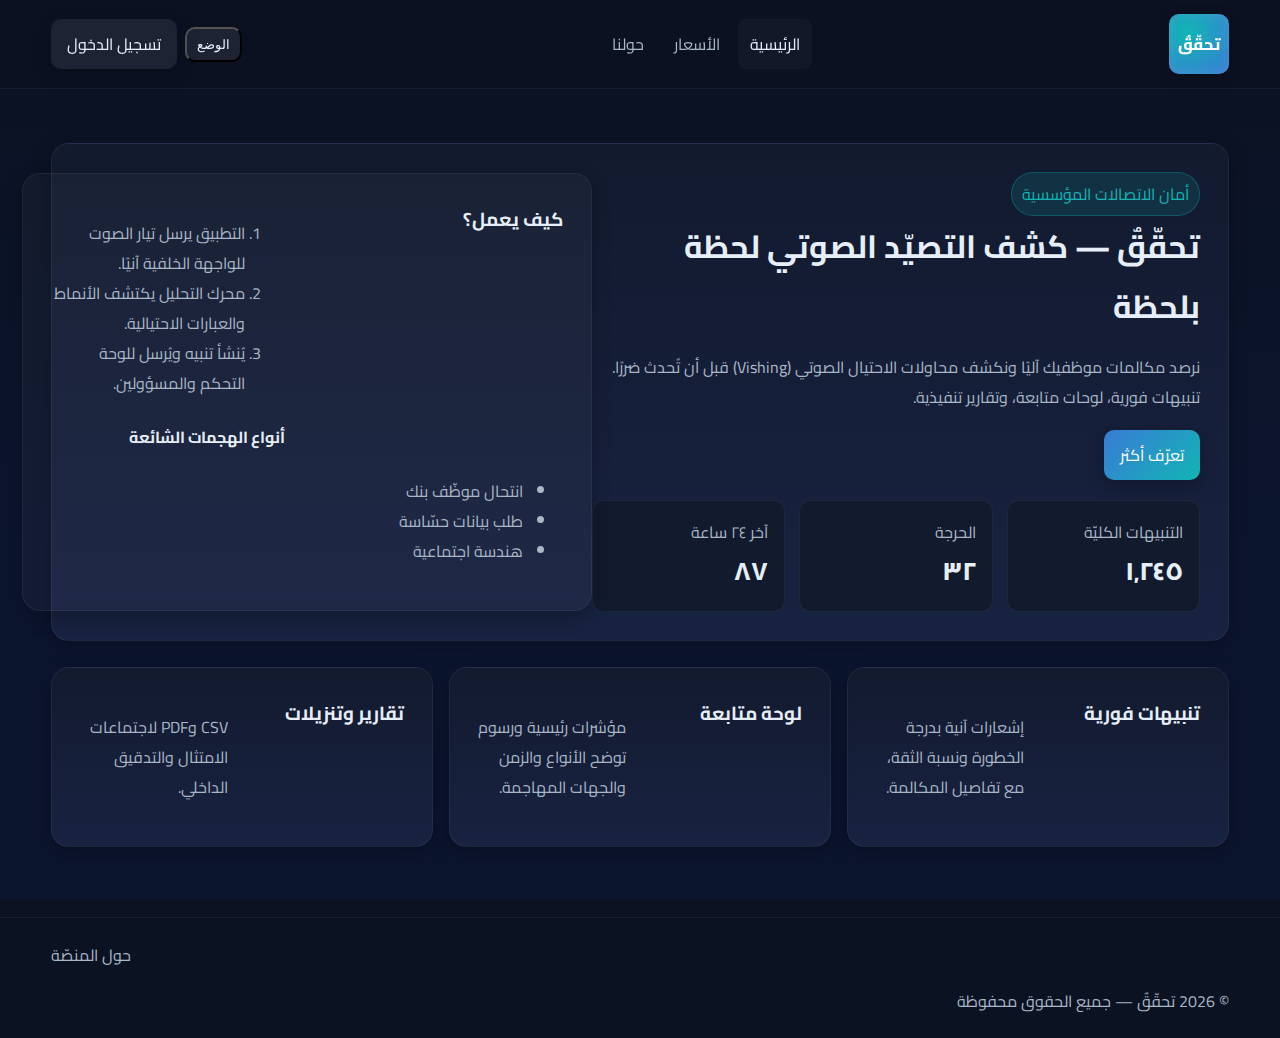
<file: index.html>
<!DOCTYPE html>
<html lang="ar" dir="rtl" data-theme="dark">
  <head>
    <meta charset="utf-8" />
    <meta name="viewport" content="width=device-width, initial-scale=1" />
    <title>تحقّقٌ — الحماية الذكية من التصيّد الصوتي</title>
    <meta
      name="description"
      content="تحقّقٌ منصة مؤسسية لاكتشاف التصيّد الصوتي في الوقت الحقيقي وحماية الموظفين."
    />
    <link rel="stylesheet" href="assets/css/styles.css" />
  </head>
  <body>
    <header class="site-header">
      <div class="container nav">
        <a href="index.html" class="brand">
          <span class="logo" aria-hidden="true"
            ><span class="logo-text">تحقّقٌ</span></span
          >
        </a>
        <nav class="nav-links">
          <a href="index.html" data-nav>الرئيسية</a>
          <a href="pricing.html" data-nav>الأسعار</a>
          <a href="dashboard.html" data-nav>لوحة التحكم</a>
          <a href="alerts.html" data-nav>التنبيهات</a>
          <a href="reports.html" data-nav>التقارير</a>
          <a href="about.html" data-nav>حولنا</a>
        </nav>
        <div class="nav-actions">
          <button
            class="theme-toggle"
            type="button"
            data-action="toggle-theme"
            title="تبديل الوضع"
          >
            الوضع
          </button>
          <a class="btn secondary" href="login.html">تسجيل الدخول</a>
          <a class="btn" href="pricing.html">ابدأ الآن</a>
        </div>
      </div>
    </header>

    <main>
      <section class="hero">
        <div class="container">
          <div class="card" style="align-items: center">
            <div style="max-width: 620px">
              <span class="chip">أمان الاتصالات المؤسسية</span>
              <h1>تحقّقٌ — كشف التصيّد الصوتي لحظة بلحظة</h1>
              <p class="muted">
                نرصد مكالمات موظفيك آليًا ونكشف محاولات الاحتيال الصوتي
                (Vishing) قبل أن تُحدث ضررًا. تنبيهات فورية، لوحات متابعة،
                وتقارير تنفيذية.
              </p>
              <div class="actions mt-3">
                <!-- <a class="btn" href="dashboard.html">استعرض اللوحة</a> -->
                <a class="btn" href="about.html">تعرّف أكثر</a>
              </div>
              <div class="stats">
                <div class="kpi">
                  <div class="label muted">التنبيهات الكليّة</div>
                  <div class="value" id="kpi-total">—</div>
                </div>
                <div class="kpi">
                  <div class="label muted">الحرجة</div>
                  <div class="value" id="kpi-critical">—</div>
                </div>
                <div class="kpi">
                  <div class="label muted">آخر ٢٤ ساعة</div>
                  <div class="value" id="kpi-24h">—</div>
                </div>
              </div>
            </div>
            <div
              class="card"
              style="
                background: rgba(255, 255, 255, 0.03);
                max-width: 520px;
                width: 100%;
              "
            >
              <h3 style="margin-top: 0">كيف يعمل؟</h3>
              <ol class="muted">
                <li>التطبيق يرسل تيار الصوت للواجهة الخلفية آنيًا.</li>
                <li>محرك التحليل يكتشف الأنماط والعبارات الاحتيالية.</li>
                <li>يُنشأ تنبيه ويُرسل للوحة التحكم والمسؤولين.</li>
              </ol>
              <div class="spacer"></div>
              <h4 style="margin: 8px 0">أنواع الهجمات الشائعة</h4>
              <ul class="muted">
                <li>انتحال موظّف بنك</li>
                <li>طلب بيانات حسّاسة</li>
                <li>هندسة اجتماعية</li>
              </ul>
            </div>
          </div>

          <div class="section grid-3">
            <div class="card">
              <h3 style="margin: 0 0 8px">تنبيهات فورية</h3>
              <p class="muted">
                إشعارات آنية بدرجة الخطورة ونسبة الثقة، مع تفاصيل المكالمة.
              </p>
            </div>
            <div class="card">
              <h3 style="margin: 0 0 8px">لوحة متابعة</h3>
              <p class="muted">
                مؤشرات رئيسية ورسوم توضح الأنواع والزمن والجهات المهاجمة.
              </p>
            </div>
            <div class="card">
              <h3 style="margin: 0 0 8px">تقارير وتنزيلات</h3>
              <p class="muted">CSV وPDF لاجتماعات الامتثال والتدقيق الداخلي.</p>
            </div>
          </div>
        </div>
      </section>
    </main>

    <footer class="site-footer">
      <div class="container footer-inner">
        <div class="right">
          <a href="about.html" class="muted" style="text-decoration: none"
            >حول المنصّة</a
          >
        </div>
        <div>© <span id="year"></span> تحقّقٌ — جميع الحقوق محفوظة</div>
      </div>
    </footer>

    <script src="assets/js/main.js"></script>
    <script>
      (async function () {
        try {
          const kpi = await window.TahaqquqAPI.fetchKPIs();
          document.getElementById("kpi-total").textContent =
            kpi.totalAlerts.toLocaleString("ar-EG");
          document.getElementById("kpi-critical").textContent =
            kpi.criticalAlerts.toLocaleString("ar-EG");
          document.getElementById("kpi-24h").textContent =
            kpi.last24h.toLocaleString("ar-EG");
        } catch {}
        document.getElementById("year").textContent = new Date().getFullYear();
      })();
    </script>
  </body>
</html>
</file>
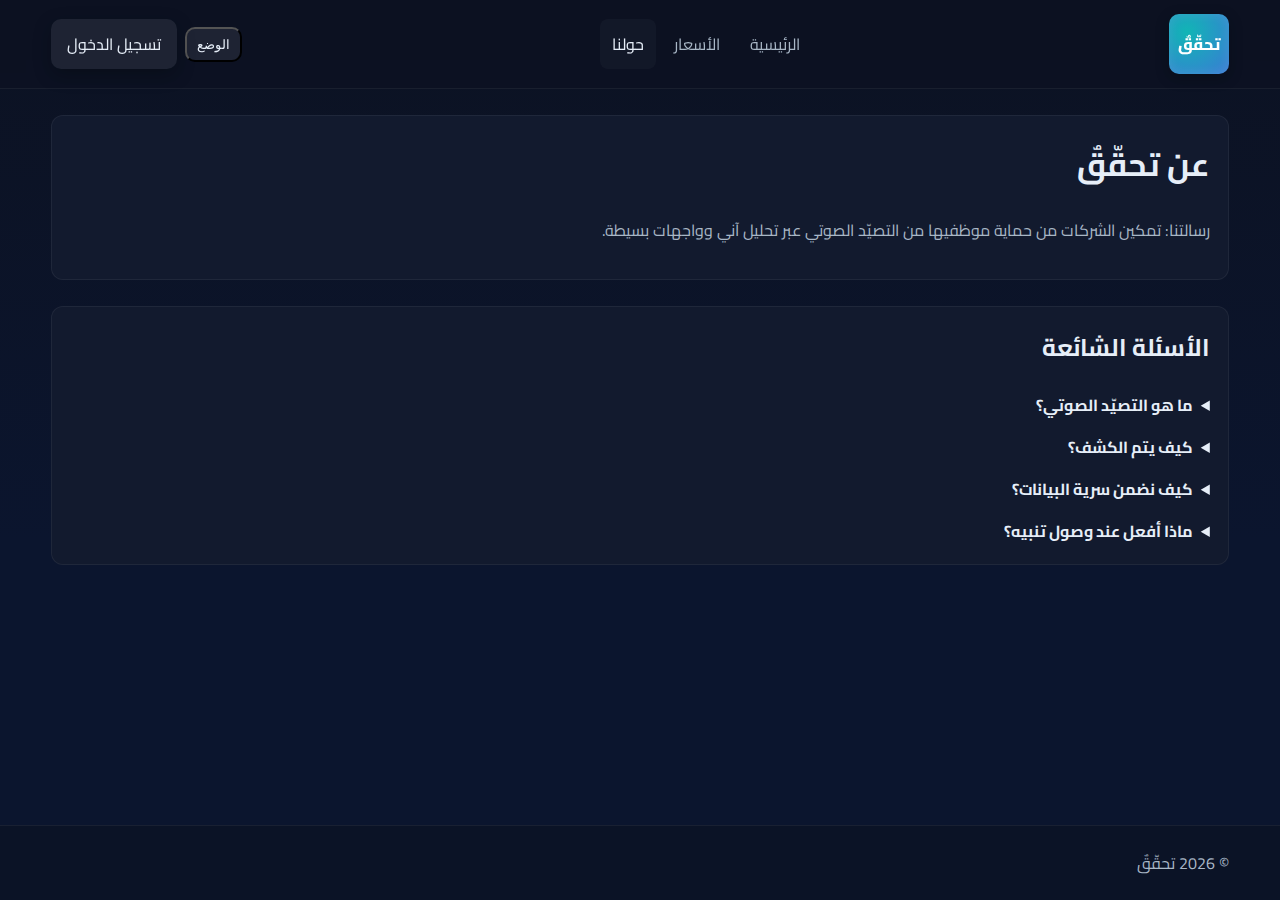
<file: about.html>
<!DOCTYPE html>
<html lang="ar" dir="rtl" data-theme="dark">
  <head>
    <meta charset="utf-8" />
    <meta name="viewport" content="width=device-width, initial-scale=1" />
    <title>حولنا والأسئلة الشائعة — تحقّقٌ</title>
    <link rel="stylesheet" href="assets/css/styles.css" />
  </head>
  <body>
    <header class="site-header">
      <div class="container nav">
        <a href="index.html" class="brand"
          ><span class="logo" aria-hidden="true"
            ><span class="logo-text">تحقّقٌ</span></span
          ></a
        >
        <nav class="nav-links">
          <a href="index.html" data-nav>الرئيسية</a>
          <a href="about.html" data-nav>حولنا</a>
          <a href="pricing.html" data-nav>الأسعار</a>
        </nav>
        <div class="nav-actions">
          <button class="theme-toggle" type="button" data-action="toggle-theme">
            الوضع
          </button>
        </div>
      </div>
    </header>

    <main class="container">
      <section class="section card">
        <h1 style="margin-top: 0">عن تحقّقٌ</h1>
        <p class="muted">
          رسالتنا: تمكين الشركات من حماية موظفيها من التصيّد الصوتي عبر تحليل
          آني وواجهات بسيطة.
        </p>
      </section>

      <section class="section card">
        <h2 style="margin-top: 0">الأسئلة الشائعة</h2>
        <details class="mt-2">
          <summary><b>ما هو التصيّد الصوتي؟</b></summary>
          <p class="muted">
            هو احتيال عبر المكالمات الهاتفية لاستدراج الموظفين للإفصاح عن بيانات
            حساسة.
          </p>
        </details>
        <details class="mt-2">
          <summary><b>كيف يتم الكشف؟</b></summary>
          <p class="muted">
            يستخدم النظام ذكاءً اصطناعياً لتحويل الصوت إلى نص بدقة عالية، ثم
            يقوم نظام ذكاء اصطناعي آخر بتحليل النص الناتج بحثاً عن مؤشرات
            التصيّد الصوتي أو الأنماط المشبوهة في المحادثة. عند اكتشاف محاولة
            تصيّد، يتم إرسال تنبيه فوري للمسؤولين لاتخاذ الإجراء المناسب.
          </p>
        </details>
        <details class="mt-2">
          <summary><b>كيف نضمن سرية البيانات؟</b></summary>
          <p class="muted">
            يتم تسليم كامل البنية الخلفية (backend) للشركة عند شراء المنتج، بحيث
            تبقى جميع البيانات داخل الشركة (on premise) ولا يتم نقلها إلى أي
            خوادم خارجية، مما يضمن أقصى درجات الخصوصية والتحكم.
          </p>
        </details>
        <details class="mt-2">
          <summary><b>ماذا أفعل عند وصول تنبيه؟</b></summary>
          <p class="muted">
            ادخل للوحة التحكم، راجع التفاصيل، ثم علّم الحالة كمحلولة أو صعّدها.
          </p>
        </details>
      </section>
    </main>

    <footer class="site-footer">
      <div class="container footer-inner">
        <div>© <span id="year"></span> تحقّقٌ</div>
      </div>
    </footer>

    <script src="assets/js/main.js"></script>
    <script>
      document.getElementById("year").textContent = new Date().getFullYear();
    </script>
  </body>
</html>
</file>
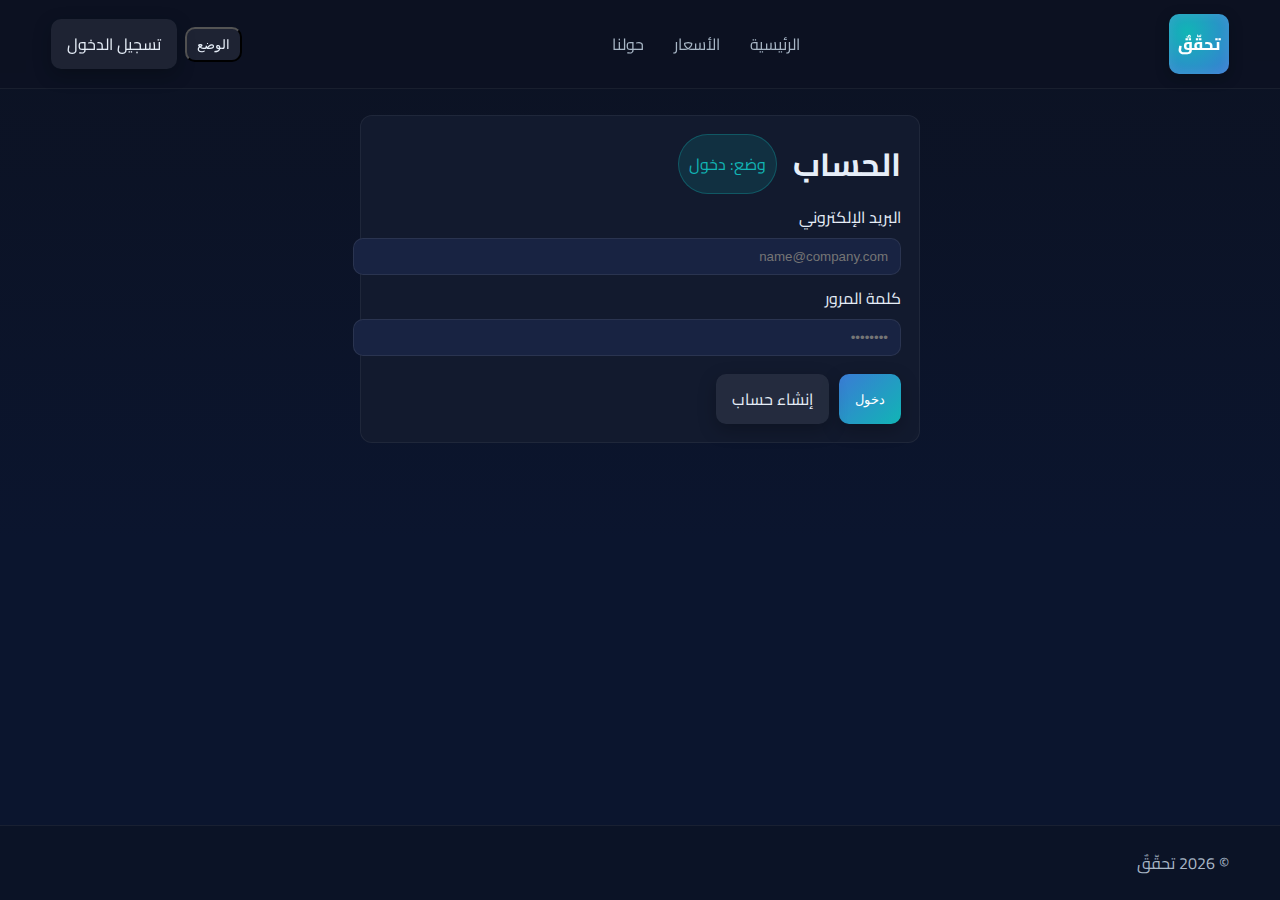
<file: alert-detail.html>
<!DOCTYPE html>
<html lang="ar" dir="rtl" data-theme="dark">
  <head>
    <meta charset="utf-8" />
    <meta name="viewport" content="width=device-width, initial-scale=1" />
    <title>تفاصيل التنبيه — تحقّقٌ</title>
    <link rel="stylesheet" href="assets/css/styles.css" />
  </head>
  <body>
    <header class="site-header">
      <div class="container nav">
        <a href="index.html" class="brand"
          ><span class="logo" aria-hidden="true"
            ><span class="logo-text">تحقّقٌ</span></span
          ></a
        >
        <nav class="nav-links">
          <a href="dashboard.html" data-nav>لوحة التحكم</a>
          <a href="alerts.html" data-nav>التنبيهات</a>
          <a href="reports.html" data-nav>التقارير</a>
        </nav>
        <div class="nav-actions">
          <button class="theme-toggle" type="button" data-action="toggle-theme">
            الوضع
          </button>
        </div>
      </div>
    </header>

    <main class="container">
      <section class="section">
        <div class="actions">
          <a class="btn secondary" href="alerts.html">عودة للتنبيهات</a>
        </div>
        <div class="grid-2 mt-3">
          <div class="card">
            <h2 style="margin-top: 0">
              تفاصيل التنبيه <span id="alert-id" class="muted"></span>
            </h2>
            <div class="mt-2">
              <div><b>رقم المهاجم:</b> <span id="attacker"></span></div>
              <div><b>الموظف المستهدف:</b> <span id="user"></span></div>
              <div><b>وقت المكالمة:</b> <span id="startedAt"></span></div>
              <div><b>المدة:</b> <span id="duration"></span></div>
              <div><b>نوع الهجوم:</b> <span id="type"></span></div>
              <div>
                <b>الخطورة:</b> <span id="severity" class="severity"></span>
              </div>
              <div><b>نسبة الثقة:</b> <span id="confidence"></span></div>
            </div>
          </div>
          <div class="card">
            <h3 style="margin-top: 0">الإجراءات</h3>
            <div class="actions">
              <button class="btn" id="mark-resolved">تعليم كمحلول</button>
              <button class="btn secondary" id="escalate">تصعيد</button>
            </div>
            <div class="mt-3">
              <label for="note">إضافة ملاحظة</label>
              <textarea
                id="note"
                rows="4"
                placeholder="اكتب ملاحظة للمحللين..."
              ></textarea>
              <div class="right mt-2">
                <button class="btn" id="add-note">إضافة</button>
              </div>
            </div>
          </div>
        </div>

        <div class="section card">
          <h3 style="margin-top: 0">السجل الزمني</h3>
          <ul
            id="timeline"
            class="muted"
            style="margin: 0; padding-inline-start: 18px"
          ></ul>
        </div>
      </section>
    </main>

    <footer class="site-footer">
      <div class="container footer-inner">
        <div>© <span id="year"></span> تحقّقٌ</div>
      </div>
    </footer>

    <script src="assets/js/main.js"></script>
    <script>
      function getParam(name) {
        const url = new URL(location.href);
        return url.searchParams.get(name);
      }
      const fallback = {
        id: "ALR-1001",
        attacker: "+20 100 555 1234",
        user: "شريف سليمان",
        startedAt: "2025-09-14 10:12",
        duration: "00:03:21",
        type: "انتحال موظف بنك",
        severity: "critical",
        confidence: 0.94,
      };
      (async function () {
        const id = getParam("id");
        const list = await window.TahaqquqAPI.fetchAlerts({});
        const row = list.find((r) => r.id === id) || fallback;
        document.getElementById("alert-id").textContent = row.id
          ? `(${row.id})`
          : "";
        document.getElementById("attacker").textContent = row.attacker;
        document.getElementById("user").textContent = row.user;
        document.getElementById("startedAt").textContent = row.startedAt;
        document.getElementById("duration").textContent = row.duration;
        document.getElementById("type").textContent = row.type;
        const sev = document.getElementById("severity");
        sev.textContent = row.severity;
        sev.classList.add(row.severity);
        document.getElementById("confidence").textContent =
          Math.round(row.confidence * 100) + "%";

        const timeline = document.getElementById("timeline");
        timeline.innerHTML = [
          `تم إنشاء التنبيه (${row.severity}) — ${row.startedAt}`,
          "أُبلغ المسؤول — بعد دقيقة",
          "جاري المراجعة — فريق الأمن",
        ]
          .map((t) => `<li>${t}</li>`)
          .join("");

        document
          .getElementById("mark-resolved")
          .addEventListener("click", () => {
            alert("تم تعليم الحالة كمحلولة");
          });
        document.getElementById("escalate").addEventListener("click", () => {
          alert("تم التصعيد إلى المستوى الأعلى");
        });
        document.getElementById("add-note").addEventListener("click", () => {
          const v = document.getElementById("note").value.trim();
          if (!v) return;
          timeline.insertAdjacentHTML("beforeend", `<li>ملاحظة: ${v}</li>`);
          document.getElementById("note").value = "";
        });
        document.getElementById("year").textContent = new Date().getFullYear();
      })();
    </script>
  </body>
</html>
</file>
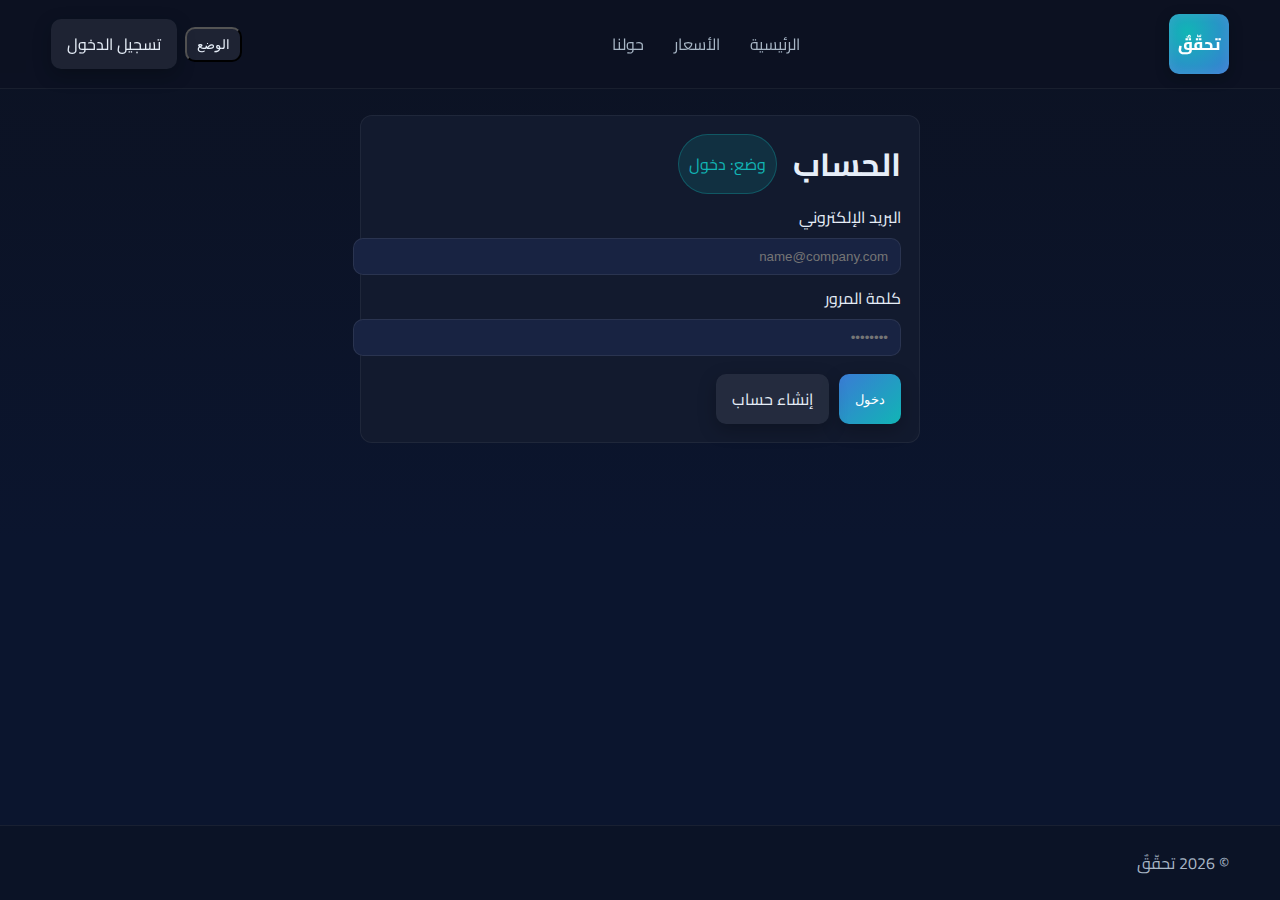
<file: alerts.html>
<!DOCTYPE html>
<html lang="ar" dir="rtl" data-theme="dark">
  <head>
    <meta charset="utf-8" />
    <meta name="viewport" content="width=device-width, initial-scale=1" />
    <title>التنبيهات — تحقّقٌ</title>
    <link rel="stylesheet" href="assets/css/styles.css" />
  </head>
  <body>
    <header class="site-header">
      <div class="container nav">
        <a href="index.html" class="brand"
          ><span class="logo" aria-hidden="true"
            ><span class="logo-text">تحقّقٌ</span></span
          ></a
        >
        <nav class="nav-links">
          <a href="dashboard.html" data-nav>لوحة التحكم</a>
          <a href="alerts.html" data-nav>التنبيهات</a>
          <a href="reports.html" data-nav>التقارير</a>
        </nav>
        <div class="nav-actions">
          <button class="theme-toggle" type="button" data-action="toggle-theme">
            الوضع
          </button>
          <a class="btn secondary" href="#" data-action="logout">خروج</a>
        </div>
      </div>
    </header>

    <main class="container">
      <section class="section card">
        <h1 style="margin-top: 0">التنبيهات</h1>
        <div class="form-row">
          <div>
            <label>البحث</label>
            <input id="q" type="text" placeholder="رقم الهاتف أو اسم الموظف" />
          </div>
          <div>
            <label>الشدة</label>
            <select id="sev">
              <option value="all">الكل</option>
              <option value="critical">حرج</option>
              <option value="high">عالٍ</option>
              <option value="medium">متوسط</option>
              <option value="low">منخفض</option>
            </select>
          </div>
        </div>
        <div class="form-row mt-2">
          <div>
            <label>النوع</label>
            <select id="type">
              <option value="all">الكل</option>
              <option>انتحال موظف بنك</option>
              <option>هندسة اجتماعية</option>
              <option>طلب بيانات حساسة</option>
            </select>
          </div>
          <div class="actions" style="align-self: end">
            <button class="btn" id="apply">تطبيق</button>
            <a class="btn secondary" href="#" id="reset">إعادة ضبط</a>
          </div>
        </div>
      </section>

      <section class="section card">
        <table class="table" id="alerts-table">
          <thead>
            <tr>
              <th>المهاجم</th>
              <th>الموظف</th>
              <th>الوقت</th>
              <th>المدة</th>
              <th>النوع</th>
              <th>الشدة</th>
              <th>الثقة</th>
            </tr>
          </thead>
          <tbody></tbody>
        </table>
      </section>
    </main>

    <footer class="site-footer">
      <div class="container footer-inner">
        <div>© <span id="year"></span> تحقّقٌ</div>
      </div>
    </footer>

    <script src="assets/js/main.js"></script>
    <script>
      async function load() {
        const query = document.getElementById("q").value.trim();
        const severity = document.getElementById("sev").value;
        const type = document.getElementById("type").value;
        const rows = await window.TahaqquqAPI.fetchAlerts({
          query,
          severity,
          type,
        });
        const tbody = document.querySelector("#alerts-table tbody");
        tbody.innerHTML = rows
          .map(
            (r) => `
        <tr onclick="location.href='alert-detail.html?id=${
          r.id
        }'" style="cursor:pointer">
          <td class="nowrap">${r.attacker}</td>
          <td>${r.user}</td>
          <td>${r.startedAt}</td>
          <td>${r.duration}</td>
          <td>${r.type}</td>
          <td class="severity ${r.severity}">${r.severity}</td>
          <td>${Math.round(r.confidence * 100)}%</td>
        </tr>`
          )
          .join("");
      }
      document.getElementById("apply").addEventListener("click", load);
      document.getElementById("reset").addEventListener("click", (e) => {
        e.preventDefault();
        document.getElementById("q").value = "";
        document.getElementById("sev").value = "all";
        document.getElementById("type").value = "all";
        load();
      });
      load();
      document.getElementById("year").textContent = new Date().getFullYear();
    </script>
  </body>
</html>
</file>
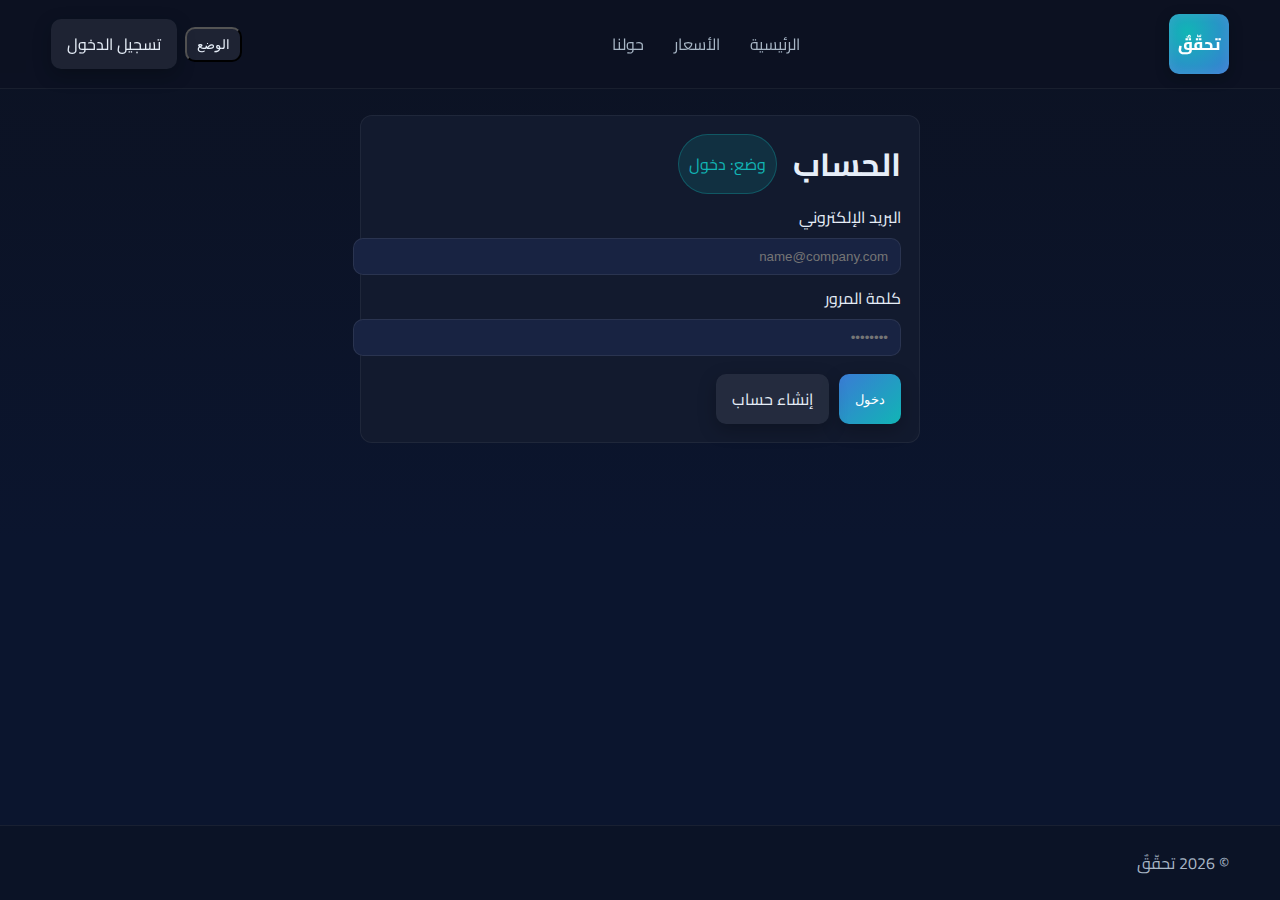
<file: dashboard.html>
<!DOCTYPE html>
<html lang="ar" dir="rtl" data-theme="dark">
  <head>
    <meta charset="utf-8" />
    <meta name="viewport" content="width=device-width, initial-scale=1" />
    <title>لوحة التحكم — تحقّقٌ</title>
    <link rel="stylesheet" href="assets/css/styles.css" />
  </head>
  <body>
    <header class="site-header">
      <div class="container nav">
        <a href="index.html" class="brand"
          ><span class="logo" aria-hidden="true"
            ><span class="logo-text">تحقّقٌ</span></span
          ></a
        >
        <nav class="nav-links">
          <a href="dashboard.html" data-nav>لوحة التحكم</a>
          <a href="alerts.html" data-nav>التنبيهات</a>
          <a href="reports.html" data-nav>التقارير</a>
          <a href="settings.html" data-nav>الإعدادات</a>
          <a href="users.html" data-nav>المستخدمون</a>
        </nav>
        <div class="nav-actions">
          <button class="theme-toggle" type="button" data-action="toggle-theme">
            الوضع
          </button>
          <a class="btn secondary" href="#" data-action="logout">خروج</a>
        </div>
      </div>
    </header>

    <main class="container">
      <section class="section">
        <h1>ملخص الأمان</h1>
        <div class="stats">
          <div class="kpi">
            <div class="label muted">التنبيهات الكليّة</div>
            <div class="value" id="kpi-total">—</div>
          </div>
          <div class="kpi">
            <div class="label muted">الحرجة</div>
            <div class="value" id="kpi-critical">—</div>
          </div>
          <div class="kpi">
            <div class="label muted">آخر ٢٤ ساعة</div>
            <div class="value" id="kpi-24h">—</div>
          </div>
        </div>
      </section>

      <section class="section grid-2">
        <div class="card">
          <h3 style="margin-top: 0">أنواع الهجمات</h3>
          <canvas
            id="pieChart"
            width="380"
            height="220"
            style="max-width: 100%"
          ></canvas>
        </div>
        <div class="card">
          <h3 style="margin-top: 0">آخر التنبيهات</h3>
          <table class="table" id="recent-alerts">
            <thead>
              <tr>
                <th>المهاجم</th>
                <th>الموظف</th>
                <th>الوقت</th>
                <th>الشدة</th>
              </tr>
            </thead>
            <tbody></tbody>
          </table>
          <div class="right mt-2">
            <a class="btn secondary" href="alerts.html">عرض الكل</a>
          </div>
        </div>
      </section>

      <section class="section">
        <div class="card">
          <h3 style="margin-top: 0">الهجمات عبر الزمن</h3>
          <canvas
            id="timelineChart"
            width="900"
            height="280"
            style="max-width: 100%"
          ></canvas>
          <div class="muted mt-2">
            يمكن التكبير/التصغير باستخدام عجلة الفأرة
          </div>
        </div>
      </section>
    </main>

    <footer class="site-footer">
      <div class="container footer-inner">
        <div>© <span id="year"></span> تحقّقٌ</div>
      </div>
    </footer>

    <script src="assets/js/main.js"></script>
    <script>
      (async function () {
        const kpi = await window.TahaqquqAPI.fetchKPIs();
        document.getElementById("kpi-total").textContent =
          kpi.totalAlerts.toLocaleString("ar-EG");
        document.getElementById("kpi-critical").textContent =
          kpi.criticalAlerts.toLocaleString("ar-EG");
        document.getElementById("kpi-24h").textContent =
          kpi.last24h.toLocaleString("ar-EG");
        const recent = await window.TahaqquqAPI.fetchAlerts({});
        const tbody = document.querySelector("#recent-alerts tbody");
        tbody.innerHTML = recent
          .map(
            (r) =>
              `<tr><td>${r.attacker}</td><td>${r.user}</td><td>${r.startedAt}</td><td class="severity ${r.severity}">${r.severity}</td></tr>`
          )
          .join("");
        document.getElementById("year").textContent = new Date().getFullYear();
      })();
    </script>
  </body>
</html>
</file>
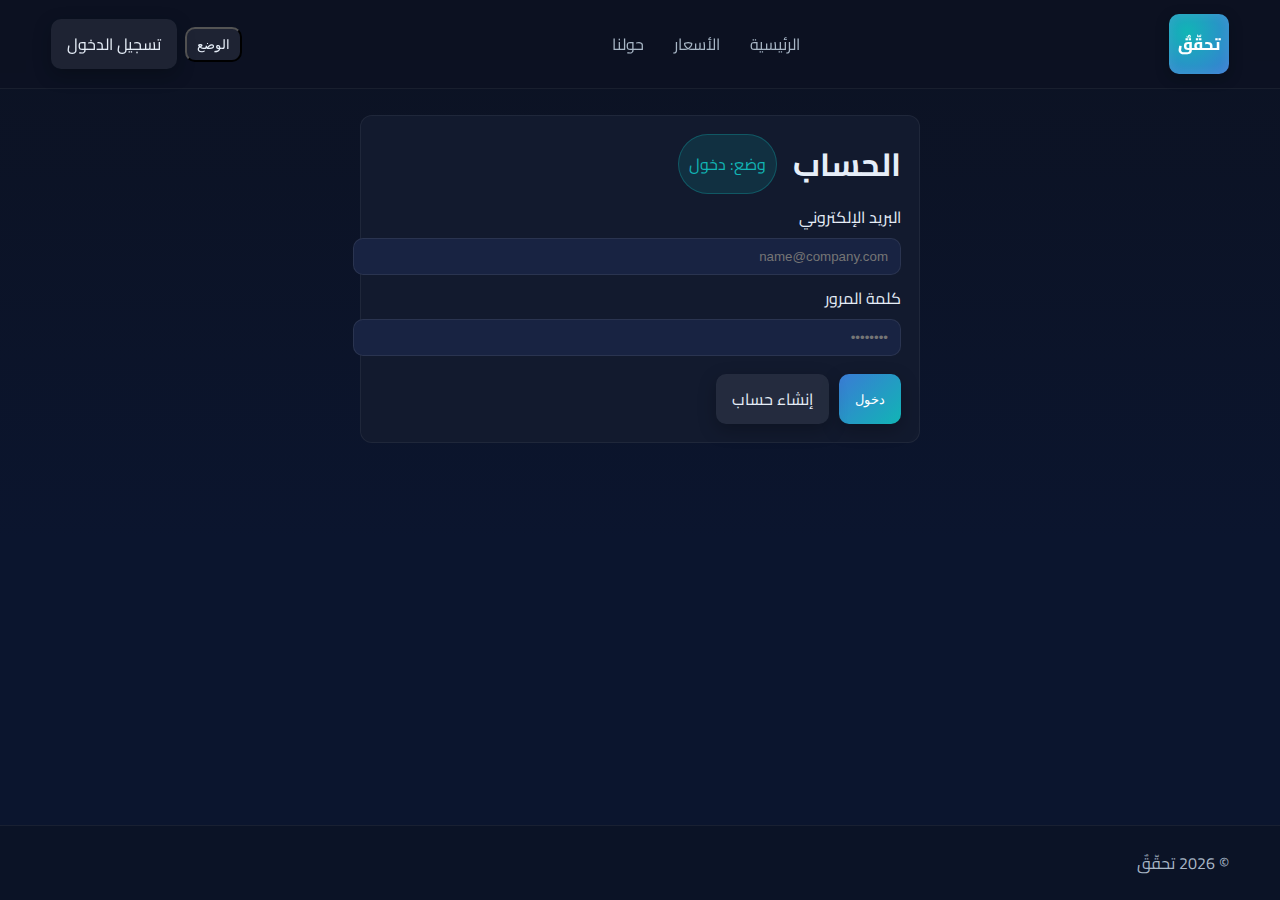
<file: login.html>
<!DOCTYPE html>
<html lang="ar" dir="rtl" data-theme="dark">
  <head>
    <meta charset="utf-8" />
    <meta name="viewport" content="width=device-width, initial-scale=1" />
    <title>تسجيل الدخول — تحقّقٌ</title>
    <link rel="stylesheet" href="assets/css/styles.css" />
  </head>
  <body>
    <header class="site-header">
      <div class="container nav">
        <a href="index.html" class="brand"
          ><span class="logo" aria-hidden="true"
            ><span class="logo-text">تحقّقٌ</span></span
          ></a
        >
        <nav class="nav-links">
          <a href="index.html" data-nav>الرئيسية</a>
          <a href="pricing.html" data-nav>الأسعار</a>
          <a href="about.html" data-nav>حولنا</a>
        </nav>
        <div class="nav-actions">
          <button class="theme-toggle" type="button" data-action="toggle-theme">
            الوضع
          </button>
        </div>
      </div>
    </header>

    <main class="container">
      <section class="section" style="max-width: 560px; margin-inline: auto">
        <div class="card">
          <div class="actions" style="margin-top: 0; gap: 16px">
            <h1 style="margin: 0">الحساب</h1>
            <div class="chip" id="mode-chip">وضع: دخول</div>
          </div>

          <form id="auth-form">
            <div id="signup-name-wrap" style="display: none">
              <label for="name">الاسم</label>
              <input id="name" type="text" placeholder="الاسم الكامل" />
            </div>

            <label for="email">البريد الإلكتروني</label>
            <input
              id="email"
              type="email"
              placeholder="name@company.com"
              required
            />

            <label for="password">كلمة المرور</label>
            <input
              id="password"
              type="password"
              placeholder="••••••••"
              required
            />

            <div id="confirm-wrap" style="display: none">
              <label for="confirm">تأكيد كلمة المرور</label>
              <input id="confirm" type="password" placeholder="••••••••" />
            </div>

            <div class="actions mt-3">
              <button class="btn" type="submit" id="submit-btn">دخول</button>
              <a class="btn secondary" href="#" id="toggle-mode">إنشاء حساب</a>
            </div>
          </form>
        </div>
      </section>
    </main>

    <footer class="site-footer">
      <div class="container footer-inner">
        <div>© <span id="year"></span> تحقّقٌ</div>
      </div>
    </footer>

    <script src="assets/js/main.js"></script>
    <script>
      document.getElementById("year").textContent = new Date().getFullYear();
      (function () {
        const form = document.getElementById("auth-form");
        const modeChip = document.getElementById("mode-chip");
        const toggle = document.getElementById("toggle-mode");
        const submitBtn = document.getElementById("submit-btn");
        const signupNameWrap = document.getElementById("signup-name-wrap");
        const confirmWrap = document.getElementById("confirm-wrap");
        let mode = "login";

        function render() {
          if (mode === "login") {
            modeChip.textContent = "وضع: دخول";
            submitBtn.textContent = "دخول";
            toggle.textContent = "إنشاء حساب";
            signupNameWrap.style.display = "none";
            confirmWrap.style.display = "none";
          } else {
            modeChip.textContent = "وضع: تسجيل";
            submitBtn.textContent = "إنشاء حساب";
            toggle.textContent = "لدي حساب بالفعل";
            signupNameWrap.style.display = "";
            confirmWrap.style.display = "";
          }
        }
        toggle.addEventListener("click", function (e) {
          e.preventDefault();
          mode = mode === "login" ? "signup" : "login";
          render();
        });
        form.addEventListener("submit", function (e) {
          e.preventDefault();
          if (mode === "login") {
            window.TahaqquqAuth.login();
            location.href = "dashboard.html";
          } else {
            const pass = document.getElementById("password").value.trim();
            const confirm = document.getElementById("confirm").value.trim();
            if (!pass || pass !== confirm) {
              alert("الرجاء التأكد من كلمة المرور وتأكيدها");
              return;
            }
            window.TahaqquqAuth.login();
            location.href = "dashboard.html";
          }
        });
        render();
      })();
    </script>
  </body>
</html>
</file>
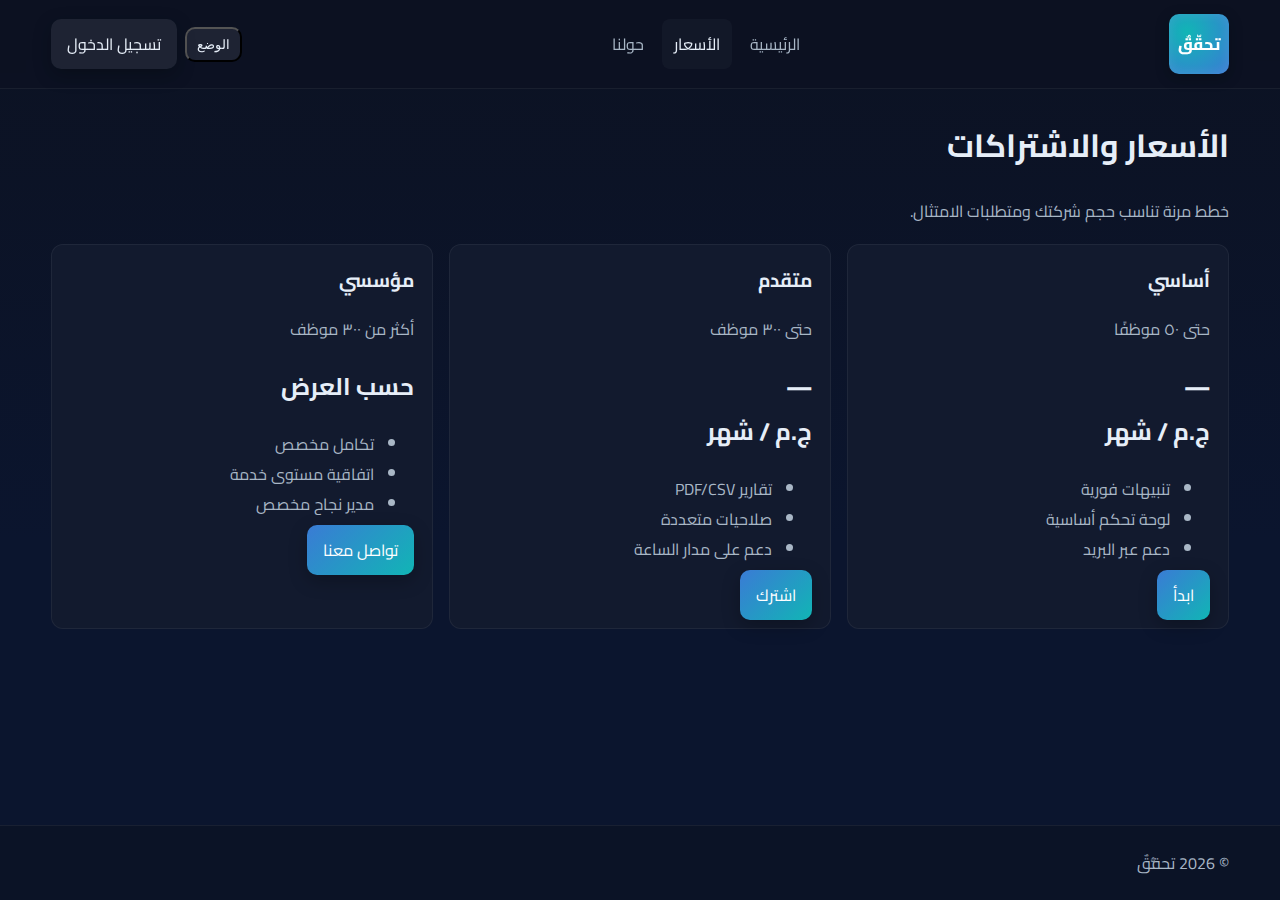
<file: pricing.html>
<!DOCTYPE html>
<html lang="ar" dir="rtl" data-theme="dark">
  <head>
    <meta charset="utf-8" />
    <meta name="viewport" content="width=device-width, initial-scale=1" />
    <title>الأسعار — تحقُّقٌ</title>
    <link rel="stylesheet" href="assets/css/styles.css" />
  </head>
  <body>
    <header class="site-header">
      <div class="container nav">
        <a href="index.html" class="brand">
          <span class="logo" aria-hidden="true"
            ><span class="logo-text">تحقّقٌ</span></span
          >
        </a>
        <nav class="nav-links">
          <a href="index.html" data-nav>الرئيسية</a>
          <a href="pricing.html" data-nav>الأسعار</a>
          <a href="dashboard.html" data-nav>لوحة التحكم</a>
          <a href="alerts.html" data-nav>التنبيهات</a>
          <a href="reports.html" data-nav>التقارير</a>
          <a href="about.html" data-nav>حولنا</a>
        </nav>
        <div class="nav-actions">
          <button class="theme-toggle" type="button" data-action="toggle-theme">
            الوضع
          </button>
          <a class="btn" href="login.html">اشترك الآن</a>
        </div>
      </div>
    </header>

    <main class="container">
      <section class="section">
        <h1>الأسعار والاشتراكات</h1>
        <p class="muted">خطط مرنة تناسب حجم شركتك ومتطلبات الامتثال.</p>

        <div class="grid-3 mt-3">
          <div class="card">
            <h3 style="margin: 0">أساسي</h3>
            <p class="muted">حتى ٥٠ موظفًا</p>
            <h2>
              <div class="value" id="kpi-total">—</div>
              ج.م / شهر
            </h2>
            <ul class="muted">
              <li>تنبيهات فورية</li>
              <li>لوحة تحكم أساسية</li>
              <li>دعم عبر البريد</li>
            </ul>
            <a class="btn" href="login.html">ابدأ</a>
          </div>
          <div class="card">
            <h3 style="margin: 0">متقدم</h3>
            <p class="muted">حتى ٣٠٠ موظف</p>
            <h2>
              <div class="value" id="kpi-total">—</div>
              ج.م / شهر
            </h2>
            <ul class="muted">
              <li>تقارير PDF/CSV</li>
              <li>صلاحيات متعددة</li>
              <li>دعم على مدار الساعة</li>
            </ul>
            <a class="btn" href="login.html">اشترك</a>
          </div>
          <div class="card">
            <h3 style="margin: 0">مؤسسي</h3>
            <p class="muted">أكثر من ٣٠٠ موظف</p>
            <h2>حسب العرض</h2>
            <ul class="muted">
              <li>تكامل مخصص</li>
              <li>اتفاقية مستوى خدمة</li>
              <li>مدير نجاح مخصص</li>
            </ul>
            <a class="btn" href="login.html">تواصل معنا</a>
          </div>
        </div>
      </section>
    </main>

    <footer class="site-footer">
      <div class="container footer-inner">
        <div>© <span id="year"></span> تحقُّقٌ</div>
      </div>
    </footer>

    <script src="assets/js/main.js"></script>
    <script>
      document.getElementById("year").textContent = new Date().getFullYear();
    </script>
  </body>
</html>
</file>
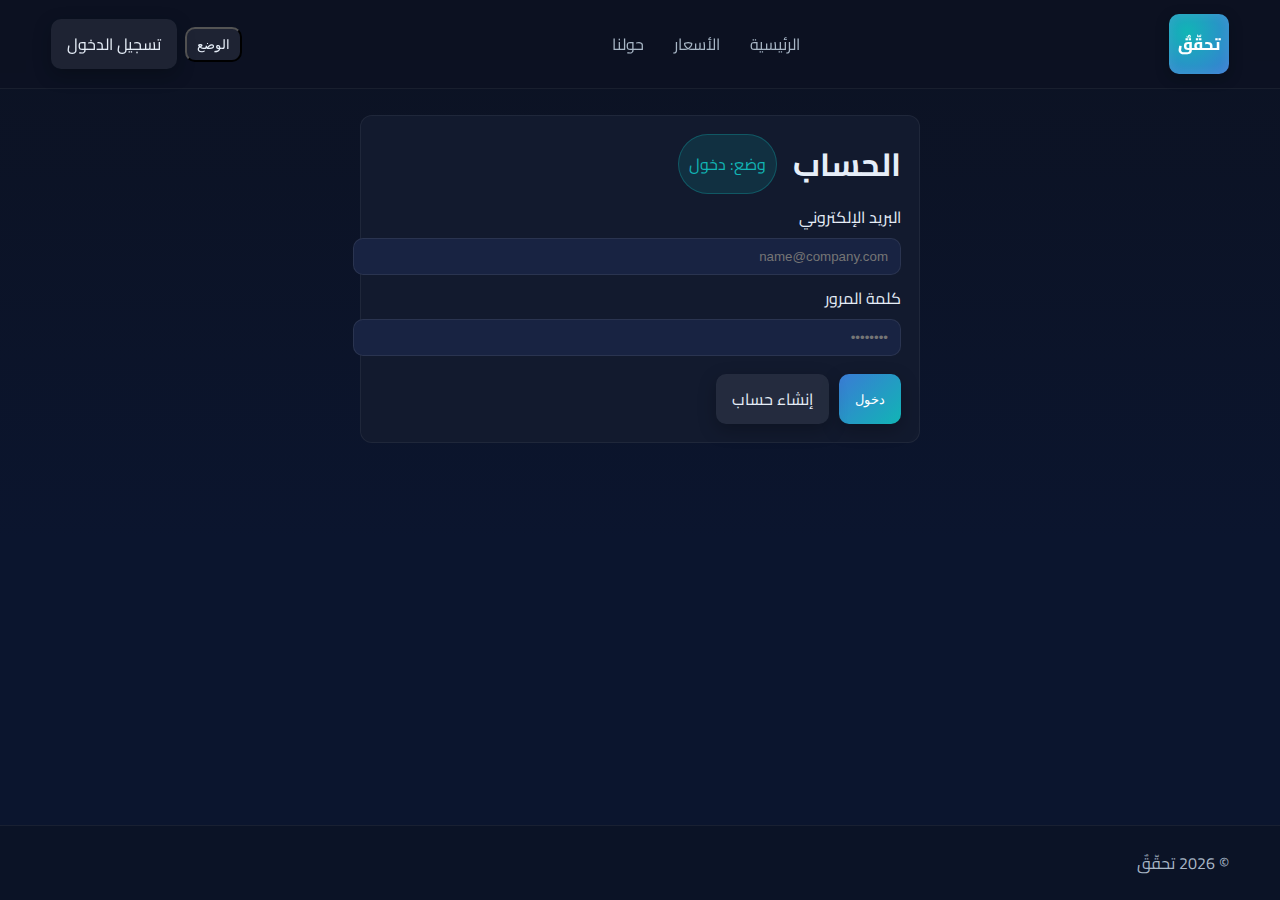
<file: reports.html>
<!DOCTYPE html>
<html lang="ar" dir="rtl" data-theme="dark">
  <head>
    <meta charset="utf-8" />
    <meta name="viewport" content="width=device-width, initial-scale=1" />
    <title>التقارير — تحقّقٌ</title>
    <link rel="stylesheet" href="assets/css/styles.css" />
  </head>
  <body>
    <header class="site-header">
      <div class="container nav">
        <a href="index.html" class="brand"
          ><span class="logo" aria-hidden="true"
            ><span class="logo-text">تحقّقٌ</span></span
          ></a
        >
        <nav class="nav-links">
          <a href="dashboard.html" data-nav>لوحة التحكم</a>
          <a href="alerts.html" data-nav>التنبيهات</a>
          <a href="reports.html" data-nav>التقارير</a>
        </nav>
        <div class="nav-actions">
          <button class="theme-toggle" type="button" data-action="toggle-theme">
            الوضع
          </button>
          <a class="btn secondary" href="#" data-action="logout">خروج</a>
        </div>
      </div>
    </header>

    <main class="container">
      <section class="section grid-2">
        <div class="card">
          <h2 style="margin-top: 0">ملخص تقارير</h2>
          <p class="muted">
            قم بتحميل التقارير الدورية لأغراض الامتثال والتدقيق.
          </p>
          <div class="actions mt-2">
            <button class="btn" onclick="alert('سيتم توليد CSV وهمي')">
              تنزيل CSV
            </button>
            <button
              class="btn secondary"
              onclick="alert('سيتم توليد PDF وهمي')"
            >
              تنزيل PDF
            </button>
          </div>
        </div>
        <div class="card">
          <h3 style="margin-top: 0">مخططات</h3>
          <div class="muted">
            أماكن مخصصة للرسوم (أكثر الأرقام المهاجمة، أكثر الموظفين
            استهدافًا...)
          </div>
        </div>
      </section>
    </main>

    <footer class="site-footer">
      <div class="container footer-inner">
        <div>© <span id="year"></span> تحقّقٌ</div>
      </div>
    </footer>

    <script src="assets/js/main.js"></script>
    <script>
      document.getElementById("year").textContent = new Date().getFullYear();
    </script>
  </body>
</html>
</file>
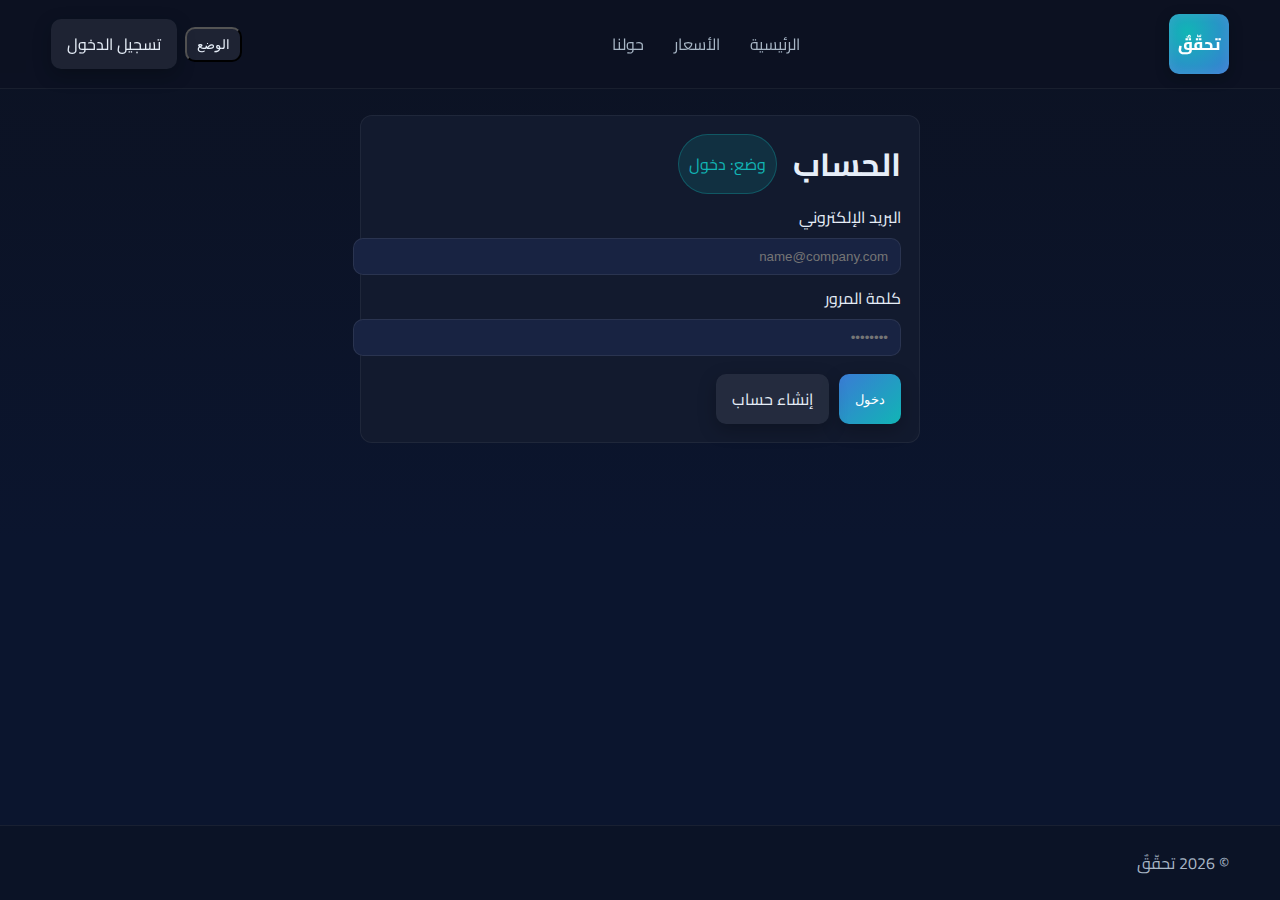
<file: settings.html>
<!DOCTYPE html>
<html lang="ar" dir="rtl" data-theme="dark">
  <head>
    <meta charset="utf-8" />
    <meta name="viewport" content="width=device-width, initial-scale=1" />
    <title>الإعدادات — تحقّقٌ</title>
    <link rel="stylesheet" href="assets/css/styles.css" />
  </head>
  <body>
    <header class="site-header">
      <div class="container nav">
        <a href="index.html" class="brand"
          ><span class="logo" aria-hidden="true"
            ><span class="logo-text">تحقّقٌ</span></span
          ></a
        >
        <nav class="nav-links">
          <a href="dashboard.html" data-nav>لوحة التحكم</a>
          <a href="settings.html" data-nav>الإعدادات</a>
        </nav>
        <div class="nav-actions">
          <button class="theme-toggle" type="button" data-action="toggle-theme">
            الوضع
          </button>
          <a class="btn secondary" href="#" data-action="logout">خروج</a>
        </div>
      </div>
    </header>

    <main class="container">
      <section class="section grid-2">
        <div class="card">
          <h2 style="margin-top: 0">إعدادات الحساب</h2>
          <label>اللغة</label>
          <select>
            <option>العربية</option>
            <option>English</option>
          </select>
          <label class="mt-2">المظهر</label>
          <select id="theme-select">
            <option value="dark">داكن</option>
            <option value="light">فاتح</option>
          </select>
          <label class="mt-2">كلمة المرور</label>
          <input type="password" placeholder="••••••••" />
          <div class="right mt-2"><button class="btn">حفظ</button></div>
        </div>
        <div class="card">
          <h2 style="margin-top: 0">إعدادات الشركة</h2>
          <label>حد الإنذار (نسبة الثقة)</label>
          <input type="text" placeholder="مثال: 0.85" />
          <label class="mt-2">إشعارات البريد</label>
          <select>
            <option>مفعّل</option>
            <option>معطّل</option>
          </select>
          <div class="right mt-2"><button class="btn">تحديث</button></div>
        </div>
      </section>
    </main>

    <footer class="site-footer">
      <div class="container footer-inner">
        <div>© <span id="year"></span> تحقّقٌ</div>
      </div>
    </footer>

    <script src="assets/js/main.js"></script>
    <script>
      document.getElementById("year").textContent = new Date().getFullYear();
    </script>
  </body>
</html>
</file>
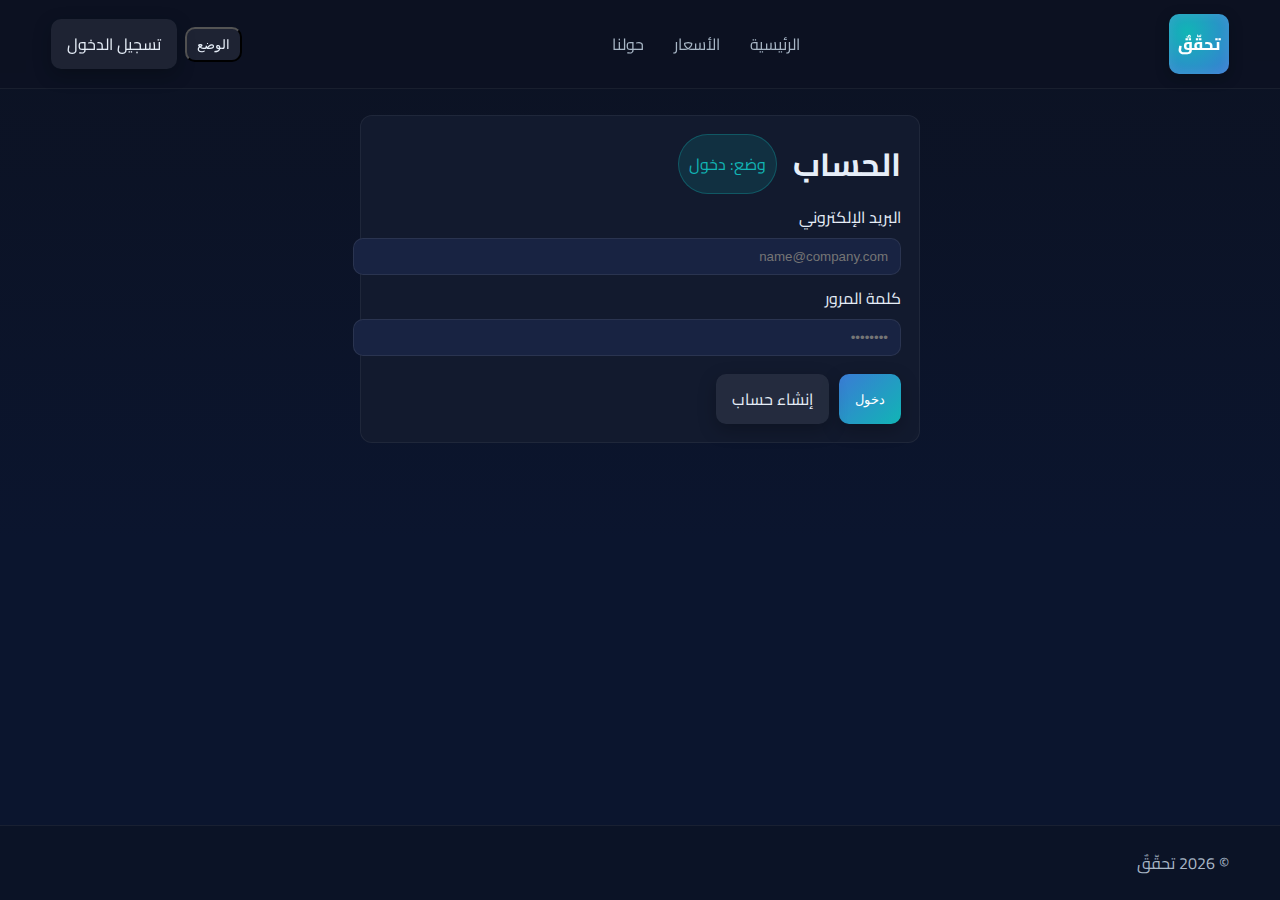
<file: users.html>
<!DOCTYPE html>
<html lang="ar" dir="rtl" data-theme="dark">
  <head>
    <meta charset="utf-8" />
    <meta name="viewport" content="width=device-width, initial-scale=1" />
    <title>المستخدمون — تحقّقٌ</title>
    <link rel="stylesheet" href="assets/css/styles.css" />
  </head>
  <body>
    <header class="site-header">
      <div class="container nav">
        <a href="index.html" class="brand"
          ><span class="logo" aria-hidden="true"
            ><span class="logo-text">تحقّقٌ</span></span
          ></a
        >
        <nav class="nav-links">
          <a href="dashboard.html" data-nav>لوحة التحكم</a>
          <a href="users.html" data-nav>المستخدمون</a>
        </nav>
        <div class="nav-actions">
          <button class="theme-toggle" type="button" data-action="toggle-theme">
            الوضع
          </button>
          <a class="btn secondary" href="#" data-action="logout">خروج</a>
        </div>
      </div>
    </header>

    <main class="container">
      <section class="section card">
        <div
          class="actions"
          style="justify-content: space-between; align-items: center"
        >
          <h1 style="margin: 0">إدارة المستخدمين</h1>
          <button class="btn" id="add-user">إضافة مستخدم</button>
        </div>
        <table class="table mt-3" id="users-table">
          <thead>
            <tr>
              <th>الاسم</th>
              <th>البريد</th>
              <th>الدور</th>
              <th class="right">إجراءات</th>
            </tr>
          </thead>
          <tbody></tbody>
        </table>
      </section>
    </main>

    <footer class="site-footer">
      <div class="container footer-inner">
        <div>© <span id="year"></span> تحقّقٌ</div>
      </div>
    </footer>

    <script src="assets/js/main.js"></script>
    <script>
      const data = [
        { name: "مدير النظام", email: "admin@company.com", role: "مسؤول" },
        { name: "محلل أمني", email: "analyst@company.com", role: "محلل" },
        { name: "قارئ تقارير", email: "viewer@company.com", role: "قارئ" },
      ];
      function render() {
        const tbody = document.querySelector("#users-table tbody");
        tbody.innerHTML = data
          .map(
            (u, i) => `
        <tr>
          <td>${u.name}</td>
          <td>${u.email}</td>
          <td>
            <select onchange="data[${i}].role=this.value;"">
              <option ${u.role === "محلل" ? "selected" : ""}>محلل</option>
              <option ${u.role === "مسؤول" ? "selected" : ""}>مسؤول</option>
              <option ${u.role === "قارئ" ? "selected" : ""}>قارئ</option>
            </select>
          </td>
          <td class="right"><a class="btn secondary" href="#" onclick="data.splice(${i},1); render(); return false;">إزالة</a></td>
        </tr>`
          )
          .join("");
      }
      document.getElementById("add-user").addEventListener("click", () => {
        const name = prompt("اسم المستخدم");
        if (!name) return;
        const email = prompt("البريد");
        if (!email) return;
        data.push({ name, email, role: "محلل" });
        render();
      });
      render();
      document.getElementById("year").textContent = new Date().getFullYear();
    </script>
  </body>
</html>
</file>
<file: assets/css/styles.css>
/* Global RTL theme for "تحقّقٌ" (Tahaqquq) */
@import url("https://fonts.googleapis.com/css2?family=Cairo:wght@300;400;600;700;800&display=swap");

:root {
  --color-bg: #0c1222;
  --color-bg-2: #0b152e;
  --color-surface: #121a2e;
  --color-elevated: #182342;
  --color-primary: #11b5b5; /* turquoise */
  --color-primary-600: #0fa3a3;
  --color-accent: #3a7bd5; /* trust blue */
  --color-text: #e6eef8;
  --color-text-dim: #a9b7c6;
  --color-danger: #ff5a6f;
  --color-warning: #ffb703;
  --color-success: #3ddc97;
  --shadow-1: 0 6px 18px rgba(0, 0, 0, 0.25);
  --color-border: rgba(255, 255, 255, 0.06);
  --color-row-hover: rgba(255, 255, 255, 0.03);
  --color-header: rgba(12, 18, 34, 0.75);
  --color-footer: rgba(12, 18, 34, 0.6);
  --radius: 12px;
  --radius-sm: 8px;
  --radius-lg: 18px;
}

[data-theme="light"] {
  --color-bg: #f8fafc;
  --color-bg-2: #eef2f7;
  --color-surface: #ffffff;
  --color-elevated: #f6f8fb;
  --color-primary: #0d9488;
  --color-primary-600: #0b7f76;
  --color-accent: #2563eb;
  --color-text: #0f172a;
  --color-text-dim: #475569;
  --shadow-1: 0 8px 20px rgba(2, 8, 23, 0.08);
  --color-border: rgba(2, 8, 23, 0.08);
  --color-row-hover: rgba(2, 8, 23, 0.04);
  --color-header: rgba(255, 255, 255, 0.75);
  --color-footer: rgba(255, 255, 255, 0.9);
}

html {
  font-family: "Cairo", system-ui, -apple-system, Segoe UI, Roboto, Arial,
    sans-serif;
  -webkit-font-smoothing: antialiased;
  -moz-osx-font-smoothing: grayscale;
}

html,
body {
  height: 100%;
}
a {
  text-decoration: none;
}

body {
  margin: 0;
  background: linear-gradient(180deg, var(--color-bg), var(--color-bg-2) 60%);
  color: var(--color-text);
  display: flex;
  flex-direction: column;
  transition: background 400ms ease, color 300ms ease;
}

/* Layout */
.container {
  width: min(1300px, 92%);
  margin-inline: auto;
}

header.site-header {
  position: sticky;
  top: 0;
  z-index: 1000;
  background: var(--color-header);
  backdrop-filter: blur(10px);
  border-bottom: 1px solid var(--color-border);
}

.nav {
  display: flex;
  align-items: center;
  justify-content: space-between;
  gap: 16px;
  padding: 14px 0;
}

.brand {
  display: flex;
  align-items: center;
  gap: 12px;
  font-weight: 800;
  letter-spacing: 0.3px;
  color: var(--color-text);
  text-decoration: none;
}

.brand {
  position: relative;
}
.brand .logo {
  width: 60px;
  height: 60px;
  background: radial-gradient(
    circle at 30% 30%,
    var(--color-primary),
    var(--color-accent)
  );
  border-radius: 10px;
  box-shadow: inset 0 0 12px rgba(255, 255, 255, 0.1),
    0 4px 14px rgba(0, 0, 0, 0.25);
  animation: float 4s ease-in-out infinite;
  display: flex;
  align-items: center;
  justify-content: center;
}

.brand .logo::after {
  content: "";
  font-size: 14px;
  font-weight: 800;
  color: var(--color-text);
}

/* Hide external brand text since it's rendered inside the logo */
.brand .logo + span {
  display: none;
}
.logo-text {
  color: #fff;
}

.nav-links {
  display: flex;
  align-items: center;
  gap: 6px;
  flex-wrap: wrap;
}

.nav-links a {
  color: var(--color-text-dim);
  text-decoration: none;
  padding: 10px 12px;
  border-radius: 8px;
}

.nav-links a.active,
.nav-links a:hover {
  color: var(--color-text);
  background: var(--color-row-hover);
}

.nav-actions {
  display: flex;
  align-items: center;
  gap: 8px;
}

.icon-btn {
  background: transparent;
  border: none;
  padding: 6px;
  border-radius: 10px;
  cursor: pointer;
}
.icon-btn img {
  width: 26px;
  height: 26px;
  display: block;
}

.btn,
button.btn {
  appearance: none;
  border: none;
  border-radius: 10px;
  padding: 10px 16px;
  color: #fff;
  background: linear-gradient(
    135deg,
    var(--color-accent),
    var(--color-primary)
  );
  cursor: pointer;
  box-shadow: var(--shadow-1);
  transition: transform 160ms ease, box-shadow 200ms ease, background 300ms ease;
}

.btn.secondary {
  background: rgba(255, 255, 255, 0.08);
  color: var(--color-text);
}
.btn:hover {
  transform: translateY(-1px);
}
.btn:active {
  transform: translateY(0);
  box-shadow: 0 2px 6px rgba(0, 0, 0, 0.25);
}

.theme-toggle {
  background: rgba(255, 255, 255, 0.08);
  border-radius: 10px;
  padding: 8px 10px;
  cursor: pointer;
  color: var(--color-text);
}

main {
  flex: 1;
}

footer.site-footer {
  margin-top: 40px;
  border-top: 1px solid var(--color-border);
  background: var(--color-footer);
}
/* Mobile sidebar */
#mobile-overlay {
  position: fixed;
  inset: 0;
  background: rgba(0, 0, 0, 0.35);
  opacity: 0;
  pointer-events: none;
  transition: opacity 0.2s ease;
}
#mobile-overlay.show {
  opacity: 1;
  pointer-events: auto;
}

#mobile-sidebar {
  position: fixed;
  top: 0;
  bottom: 0;
  inset-inline-start: 0;
  width: min(82%, 320px);
  background: var(--color-surface);
  border-inline-end: 1px solid var(--color-border);
  transform: translateX(100%);
  transition: transform 0.25s cubic-bezier(0.2, 0.8, 0.2, 1), background 0.3s;
  z-index: 1100;
  padding: 14px;
}
html[dir="rtl"] #mobile-sidebar {
  inset-inline-start: auto;
  inset-inline-end: 0;
  transform: translateX(-100%);
}
#mobile-sidebar.open {
  transform: translateX(0);
}

#mobile-sidebar .sidebar-header {
  display: flex;
  justify-content: space-between;
  align-items: center;
  margin-bottom: 10px;
}
#mobile-sidebar .sidebar-links {
  display: grid;
  gap: 8px;
}
#mobile-sidebar .sidebar-links ul {
  list-style: none;
  padding: 0;
  margin: 0;
}
#mobile-sidebar .sidebar-links li {
  margin: 0;
}
#mobile-sidebar .sidebar-links a {
  padding: 10px 12px;
  border-radius: 8px;
  color: var(--color-text);
  text-decoration: none;
}
#mobile-sidebar .sidebar-links a:hover {
  background: var(--color-row-hover);
}

/* Only enable sidebar on mobile */
@media (min-width: 901px) {
  #mobile-sidebar,
  #mobile-overlay,
  #mobile-menu-btn {
    display: none !important;
  }
}

.footer-inner {
  display: grid;
  grid-template-columns: 1fr;
  gap: 16px;
  padding: 22px 0;
  color: var(--color-text-dim);
}

/* Hero */
.hero {
  padding: 54px 0 30px;
}

.hero .card {
  display: grid;
  grid-template-columns: 0.95fr 0.8fr;
  background: linear-gradient(
    180deg,
    var(--color-surface),
    var(--color-elevated)
  );
  border: 1px solid var(--color-border);
  border-radius: var(--radius-lg);
  padding: 28px;
  box-shadow: var(--shadow-1);
}

.hero h1 {
  margin: 0 0 10px;
  font-size: 2rem;
}

.muted {
  color: var(--color-text-dim);
}

.stats {
  display: grid;
  grid-template-columns: repeat(3, 1fr);
  gap: 14px;
  margin-top: 20px;
}

.kpi {
  background: var(--color-surface);
  border: 1px solid var(--color-border);
  border-radius: var(--radius);
  padding: 16px;
}

.kpi .value {
  font-size: 1.6rem;
  font-weight: 800;
}

.chip {
  display: inline-flex;
  align-items: center;
  gap: 6px;
  padding: 6px 10px;
  border-radius: 999px;
  background: rgba(17, 181, 181, 0.14);
  color: var(--color-primary);
  border: 1px solid rgba(17, 181, 181, 0.3);
}

/* Sections/cards */
.section {
  margin-top: 26px;
}

.card {
  background: var(--color-surface);
  border: 1px solid var(--color-border);
  border-radius: var(--radius);
  padding: 18px;
  animation: fadeInUp 500ms cubic-bezier(0.2, 0.8, 0.2, 1);
}

.grid-2 {
  display: grid;
  grid-template-columns: 1fr 1fr;
  gap: 16px;
}

.grid-3 {
  display: grid;
  grid-template-columns: repeat(3, 1fr);
  gap: 16px;
}

/* Forms */
label {
  display: block;
  margin: 8px 0 6px;
}

input[type="text"],
input[type="email"],
input[type="password"],
select,
textarea {
  width: 100%;
  padding: 10px 12px;
  border-radius: 10px;
  background: var(--color-elevated);
  border: 1px solid rgba(255, 255, 255, 0.08);
  color: var(--color-text);
}

.form-row {
  display: grid;
  grid-template-columns: 1fr 1fr;
  gap: 12px;
}

.actions {
  display: flex;
  gap: 10px;
  flex-wrap: wrap;
}

/* Tables */
.table {
  width: 100%;
  border-collapse: collapse;
}

.table th,
.table td {
  padding: 12px 10px;
  border-bottom: 1px solid var(--color-border);
}

.table th {
  text-align: start;
  color: var(--color-text-dim);
  font-weight: 600;
}
.table tr:hover {
  background: var(--color-row-hover);
}

.severity {
  font-weight: 700;
}
.severity.critical {
  color: var(--color-danger);
}
.severity.high {
  color: #ff7a59;
}
.severity.medium {
  color: var(--color-warning);
}
.severity.low {
  color: var(--color-success);
}

/* Utilities */
.spacer {
  height: 16px;
}
.mt-2 {
  margin-top: 12px;
}
.mt-3 {
  margin-top: 18px;
}
.mt-4 {
  margin-top: 24px;
}
.center {
  display: grid;
  place-items: center;
}
.right {
  text-align: end;
}
.nowrap {
  white-space: nowrap;
}

/* Animations */
@keyframes float {
  0%,
  100% {
    transform: translateY(0);
  }
  50% {
    transform: translateY(-4px);
  }
}

@keyframes fadeInUp {
  from {
    opacity: 0;
    transform: translateY(8px);
  }
  to {
    opacity: 1;
    transform: translateY(0);
  }
}

/* Responsive */
@media (max-width: 900px) {
  .hero .card {
    grid-template-columns: 1fr;
  }
  .stats {
    grid-template-columns: 1fr;
  }
  .grid-2,
  .grid-3 {
    grid-template-columns: 1fr;
  }
  .nav-links {
    display: none;
  }
}
</file>
